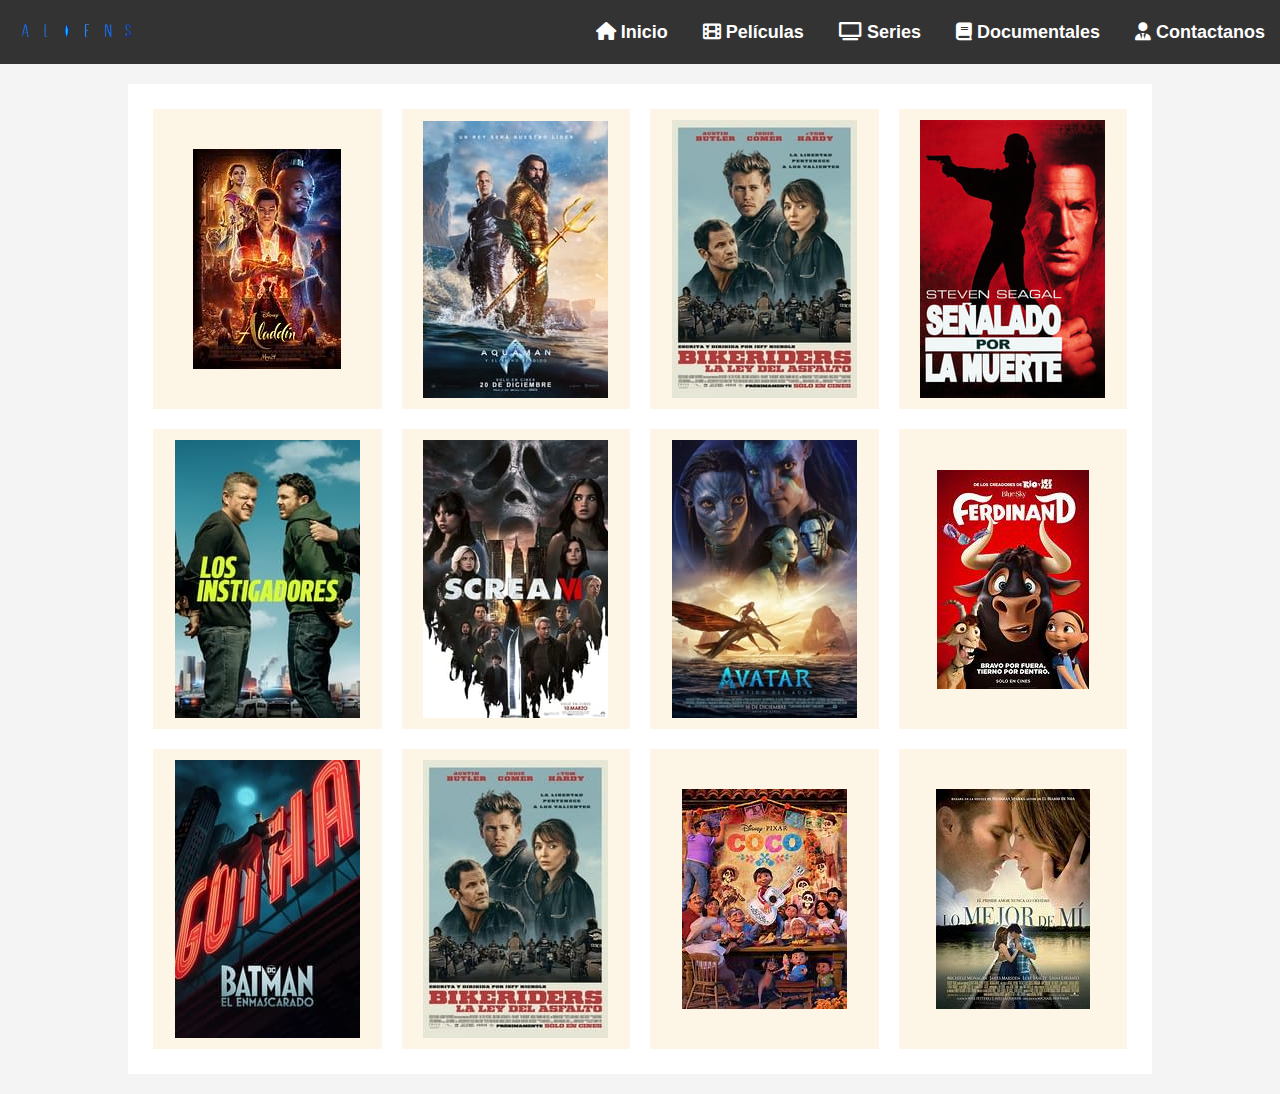
<file: index.html>
<!DOCTYPE html>
<html lang="es">
<head>
    <meta charset="UTF-8">
    <meta name="viewport" content="width=device-width, initial-scale=1.0">
    <link rel="stylesheet" href="css/estilo.css">
    <link rel="stylesheet" href="https://cdnjs.cloudflare.com/ajax/libs/font-awesome/6.0.0-beta3/css/all.min.css">

    <title>Georgetown Cinemas</title>
</head>
<body>
    <header>
        <div class="caja_logo">
            <img src="imagenes/Logo.png" alt="Logo de Georgetown Cinemas" class="logo">
        </div>

        <nav class="caja_menu">
            <ul>
                <li><a href="index.html"><i class="fa-solid fa-house"></i> Inicio</a></li>
                <li><a href="Peliculas.html"><i class="fa-solid fa-film"></i> Películas</a></li>
                <li><a href="Series.html"><i class="fa-solid fa-tv"></i> Series</a></li>
                <li><a href="Documentales.html"><i class="fa-solid fa-book"></i> Documentales</a></li>
                <li><a href="Contactanos.html"><i class="fa-solid fa-user-tie"></i> Contactanos</a></li>
            </ul>
        </nav>
        
        
        </nav>
    </header>
    
    <div class="container">
        <div class="item">
            <img src="imagenes/Peliculas/th (17).jpeg" alt="Película 1">
        </div>
        <div class="item">
            <img src="imagenes/Peliculas/d9Hv3b37ZErby79f4iqTZ8doaTp - copia.jpg" alt="Película 2">
        </div>
        <div class="item">
            <img src="imagenes/Peliculas/huPpcGEVt8GFJI9Xj4nf6cPMFqM.jpg" alt="Película 3">
        </div>
        <div class="item">
            <img src="imagenes/Peliculas/nO0PZLiOlyaLuO6t29pxMNFS5sq.jpg" alt="Película 4">
        </div>
        <div class="item">
            <img src="imagenes/Peliculas/zDWHsjfdsvZZkMWo1u1Ep7Y77FQ.jpg" alt="Película 5">
        </div>
        <div class="item">
            <img src="imagenes/Peliculas/dvvfHkEinSUWUPtJeWvxOx5hozm.jpg" alt="Película 6">
        </div>
        <div class="item">
            <img src="imagenes/Peliculas/kUAG4ZQcsNbRyiPyAr3hLdsVgAq.jpg" alt="Película 7">
        </div>
        <div class="item">
            <img src="imagenes/Peliculas/th (16).jpeg" alt="Película 8">
        </div>
        <div class="item">
            <img src="imagenes/Peliculas/erOlvUGY8PbxEYEyJPlvkS9tPBK.jpg" alt="Película 9">
        </div>
        <div class="item">
            <img src="imagenes/Peliculas/huPpcGEVt8GFJI9Xj4nf6cPMFqM.jpg" alt="Película 10">
        </div>
        <div class="item">
            <img src="imagenes/Peliculas/th (15).jpeg" alt="Película 11">
        </div>
        <div class="item">
            <img src="imagenes/Peliculas/th (18).jpeg" alt="Película 12">
        </div>
    </div>
</body>
</html>
</file>
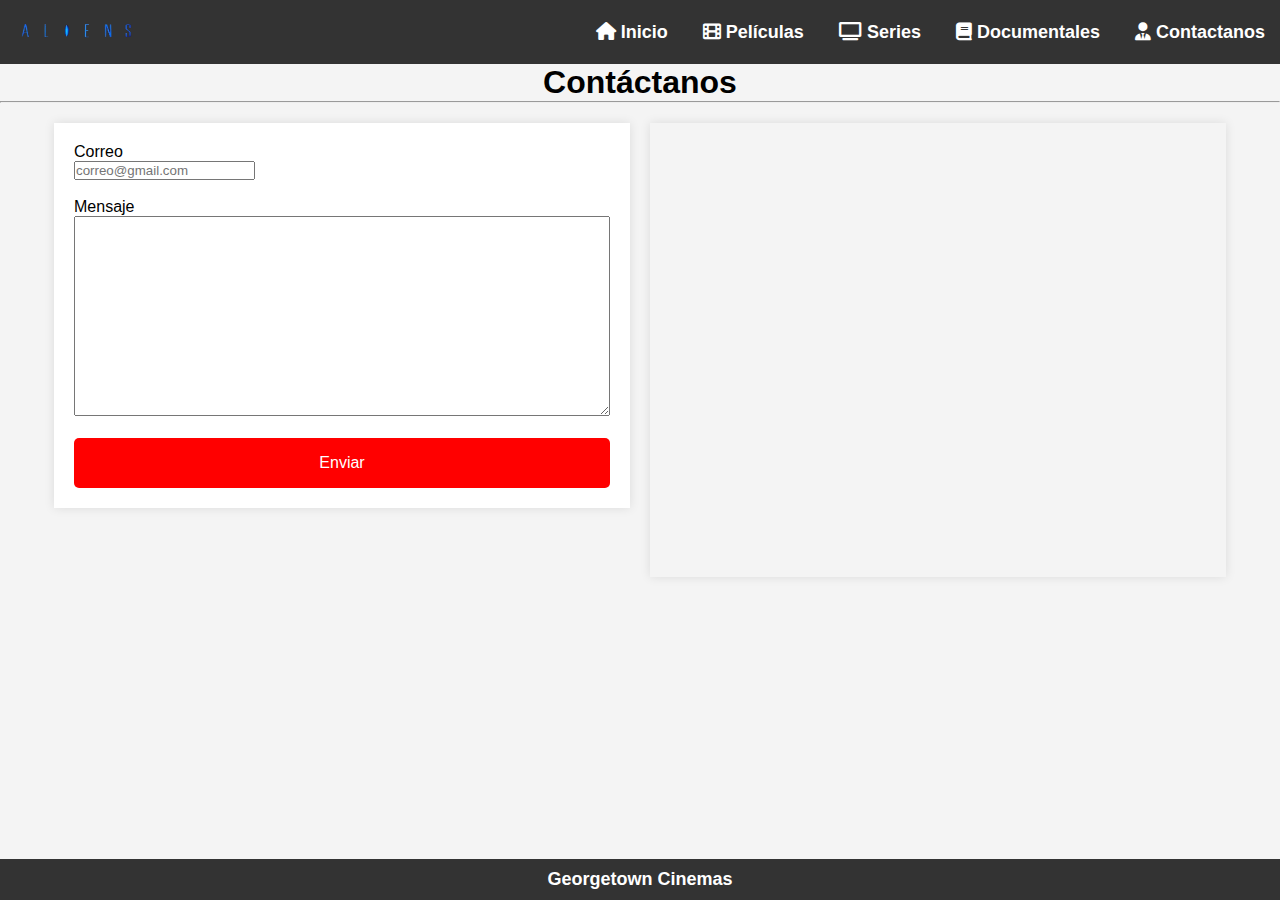
<file: Contactanos.html>
<!DOCTYPE html>
<html lang="en">
<head>
    <meta charset="UTF-8">
    <meta name="viewport" content="width=device-width, initial-scale=1.0">
    <link rel="stylesheet" href="css/estilo.css">
    <link rel="stylesheet" href="https://cdnjs.cloudflare.com/ajax/libs/font-awesome/6.0.0-beta3/css/all.min.css">
    <title>Contáctanos</title>
</head>
<body>
    <header>
        <div class="caja_logo">
            <img src="imagenes/Logo.png" alt="Logo de Georgetown Cinemas" class="logo">
        </div>
        <nav class="caja_menu">
            <ul>
                <li><a href="index.html"><i class="fa-solid fa-house"></i> Inicio</a></li>
                <li><a href="Peliculas.html"><i class="fa-solid fa-film"></i> Películas</a></li>
                <li><a href="Series.html"><i class="fa-solid fa-tv"></i> Series</a></li>
                <li><a href="Documentales.html"><i class="fa-solid fa-book"></i> Documentales</a></li>
                <li><a href="Contactanos.html"><i class="fa-solid fa-user-tie"></i> Contactanos</a></li>
            </ul>
        </nav>
    </header>

    <section class="Contactanos">
        <h1>Contáctanos</h1>
        <hr>
        <div class="form-map-container">
            <form action="" method="post" class="contact-form">
                <label for="correo">Correo</label>
                <br>
                <input type="email" id="correo" name="correo" placeholder="correo@gmail.com" required>
                <br><br>
                <label for="mensaje">Mensaje</label>
                <br>
                <textarea name="mensaje" id="mensaje" style="width: 100%; height: 200px;"></textarea>
                <br><br>
                <button type="submit" class="submit-button">Enviar</button> 
            </form>
            <section class="map-container">
                <iframe src="https://www.google.com/maps/embed?pb=!1m18!1m12!1m3!1d3976.460327416913!2d-74.08174928568589!3d4.609710943818059!2m3!1f0!2f0!3f0!3m2!1i1024!2i768!4f13.1!3m3!1m2!1s0x8e3f99d1c8cc8df7%3A0x719d80b2e8b5c4b2!2sBogotá%2C%20Colombia!5e0!3m2!1ses!2sco!4v1693099318965!5m2!1ses!2sco" width="100%" height="450" style="border:0;" allowfullscreen="" loading="lazy" referrerpolicy="no-referrer-when-downgrade"></iframe>
            </section>
        </div>
    </section>

    <footer class="footer-barra">
        <span class="footer-text">Georgetown Cinemas</span>
    </footer>
</body>
</html>
</file>
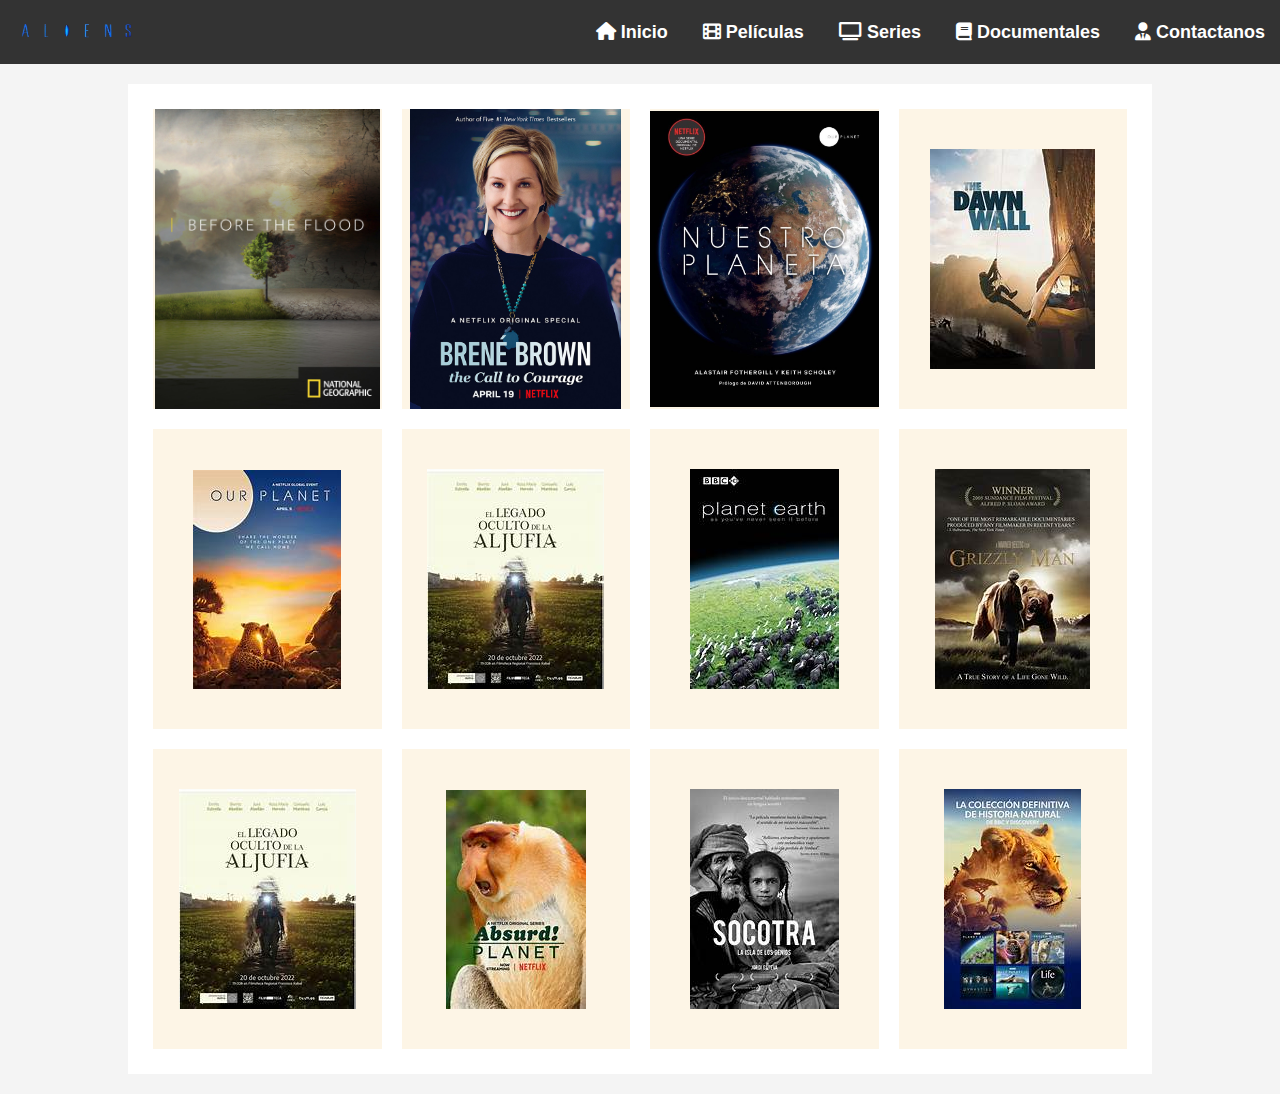
<file: Documentales.html>
<!DOCTYPE html>
<html lang="en">
<head>
    <meta charset="UTF-8">
    <meta name="viewport" content="width=device-width, initial-scale=1.0">
    <link rel="stylesheet" href="css/estilo.css">
    <link rel="stylesheet" href="https://cdnjs.cloudflare.com/ajax/libs/font-awesome/6.0.0-beta3/css/all.min.css">
    <title>Documentales</title>
</head>
<body>
    <header>
        <div class="caja_logo">
            <img src="imagenes/Logo.png" alt="Logo de Georgetown Cinemas" class="logo">
        </div>
        <nav class="caja_menu">
            <ul>
                <li><a href="index.html"><i class="fa-solid fa-house"></i> Inicio</a></li>
                <li><a href="Peliculas.html"><i class="fa-solid fa-film"></i> Películas</a></li>
                <li><a href="Series.html"><i class="fa-solid fa-tv"></i> Series</a></li>
                <li><a href="Documentales.html"><i class="fa-solid fa-book"></i> Documentales</a></li>
                <li><a href="Contactanos.html"><i class="fa-solid fa-user-tie"></i> Contactanos</a></li>
            </ul>
        </nav>
    </header>
    
    <div class="container">
        <div class="item">
            <img src="imagenes/Documentales/kyQdYMxjRKWIWZvHNLbO_91TX4lA_1nL._RI_.jpg" alt="Documentales 1">
        </div>
        <div class="item">
            <img src="imagenes/Documentales/netflix-documentales-motivadores-inspiracion-brene-brown.jpg" alt="Documentales">
        </div>
        <div class="item">
            <img src="imagenes/Documentales/documental-viajes-nuestro-planeta-793x1024.jpg" alt="Documentales">
        </div>
        <div class="item">
            <img src="imagenes/Documentales/th (3).jpeg" alt="Documentales">
        </div>
        <div class="item">
            <img src="imagenes/Documentales/th (1).jpeg" alt="Documentales">
        </div>
        <div class="item">
            <img src="imagenes/Documentales/th (9).jpeg" alt="Documentales">
        </div>
        <div class="item">
            <img src="imagenes/Documentales/th (11).jpeg" alt="Documentales">
        </div>
        <div class="item">
            <img src="imagenes/Documentales/th (10).jpeg" alt="Documentales">
        </div>
        <div class="item">
            <img src="imagenes/Documentales/th (9).jpeg" alt="Documentales">
        </div>
        <div class="item">
            <img src="imagenes/Documentales/th (12).jpeg" alt="Documentales">
        </div>
        <div class="item">
            <img src="imagenes/Documentales/th (13).jpeg" alt="Documentales">
        </div>
        <div class="item">
            <img src="imagenes/Documentales/th (14).jpeg" alt="Documentales">
        </div>
    </div>
</body>
</html>
</file>
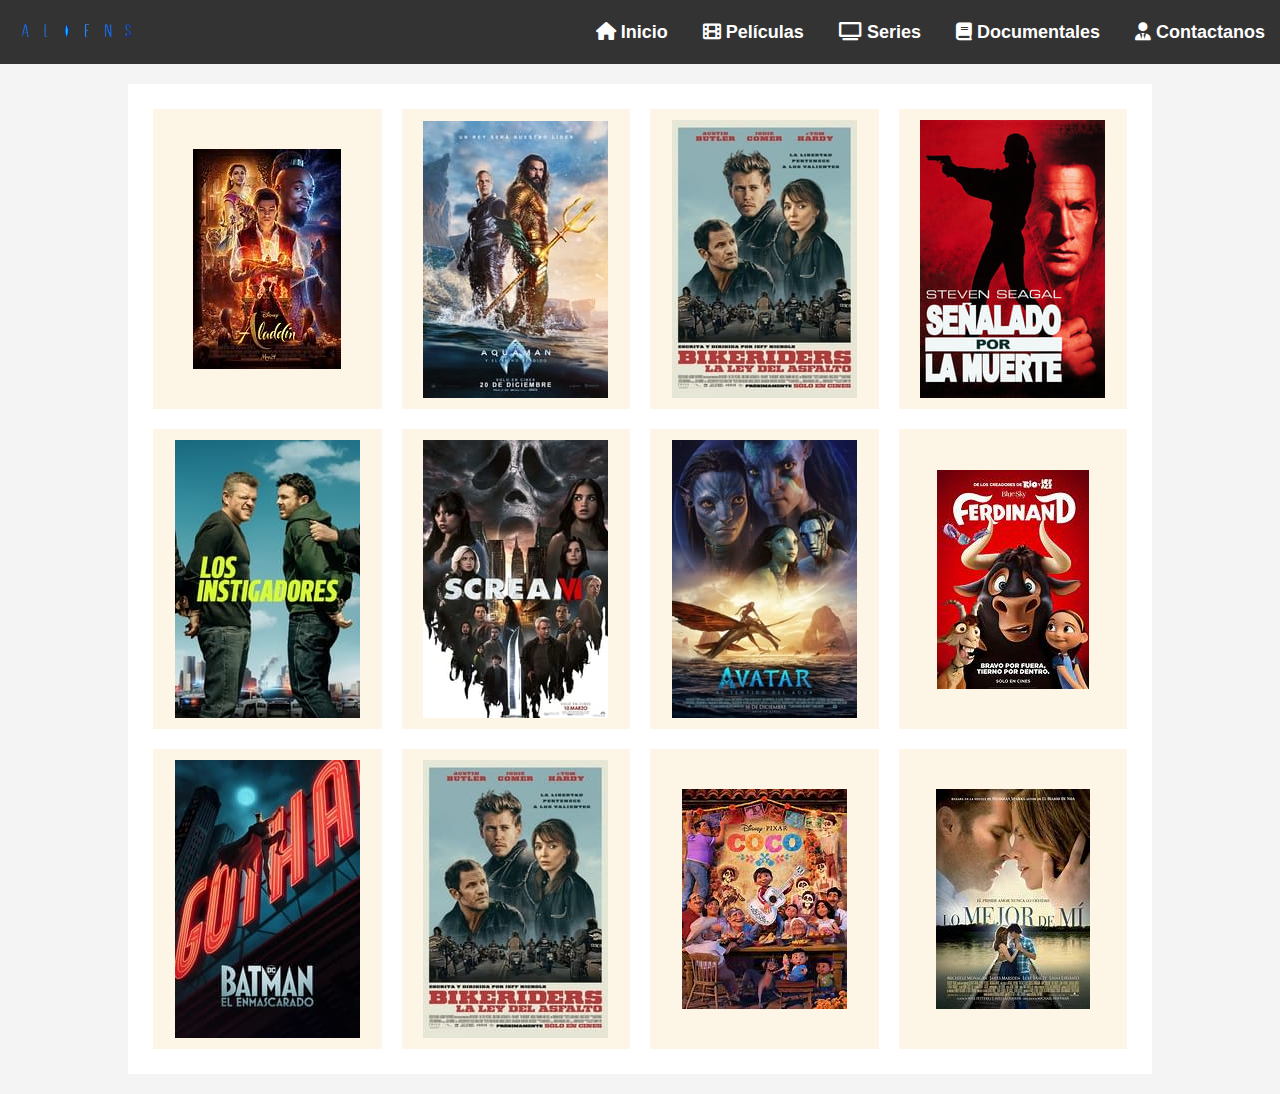
<file: Peliculas.html>
<!DOCTYPE html>
<html lang="es">
<head>
    <meta charset="UTF-8">
    <meta name="viewport" content="width=device-width, initial-scale=1.0">
    <link rel="stylesheet" href="css/estilo.css">
    <link rel="stylesheet" href="https://cdnjs.cloudflare.com/ajax/libs/font-awesome/6.0.0-beta3/css/all.min.css">
    <title>Georgetown Cinemas</title>
</head>
<body>
    <header>
        <div class="caja_logo">
            <img src="imagenes/Logo.png" alt="Logo de Georgetown Cinemas" class="logo">
        </div>
        <nav class="caja_menu">
            <ul>
                <li><a href="index.html"><i class="fa-solid fa-house"></i> Inicio</a></li>
                <li><a href="Peliculas.html"><i class="fa-solid fa-film"></i> Películas</a></li>
                <li><a href="Series.html"><i class="fa-solid fa-tv"></i> Series</a></li>
                <li><a href="Documentales.html"><i class="fa-solid fa-book"></i> Documentales</a></li>
                <li><a href="Contactanos.html"><i class="fa-solid fa-user-tie"></i> Contactanos</a></li>
            </ul>
        </nav>
    </header>
    
    <div class="container">
        <div class="item">
            <img src="imagenes/Peliculas/th (17).jpeg" alt="Película 1">
        </div>
        <div class="item">
            <img src="imagenes/Peliculas/d9Hv3b37ZErby79f4iqTZ8doaTp - copia.jpg" alt="Película 2">
        </div>
        <div class="item">
            <img src="imagenes/Peliculas/huPpcGEVt8GFJI9Xj4nf6cPMFqM.jpg" alt="Película 3">
        </div>
        <div class="item">
            <img src="imagenes/Peliculas/nO0PZLiOlyaLuO6t29pxMNFS5sq.jpg" alt="Película 4">
        </div>
        <div class="item">
            <img src="imagenes/Peliculas/zDWHsjfdsvZZkMWo1u1Ep7Y77FQ.jpg" alt="Película 5">
        </div>
        <div class="item">
            <img src="imagenes/Peliculas/dvvfHkEinSUWUPtJeWvxOx5hozm.jpg" alt="Película 6">
        </div>
        <div class="item">
            <img src="imagenes/Peliculas/kUAG4ZQcsNbRyiPyAr3hLdsVgAq.jpg" alt="Película 7">
        </div>
        <div class="item">
            <img src="imagenes/Peliculas/th (16).jpeg" alt="Película 8">
        </div>
        <div class="item">
            <img src="imagenes/Peliculas/erOlvUGY8PbxEYEyJPlvkS9tPBK.jpg" alt="Película 9">
        </div>
        <div class="item">
            <img src="imagenes/Peliculas/huPpcGEVt8GFJI9Xj4nf6cPMFqM.jpg" alt="Película 10">
        </div>
        <div class="item">
            <img src="imagenes/Peliculas/th (15).jpeg" alt="Película 11">
        </div>
        <div class="item">
            <img src="imagenes/Peliculas/th (18).jpeg" alt="Película 12">
        </div>
    </div>
</body>
</html>
</file>
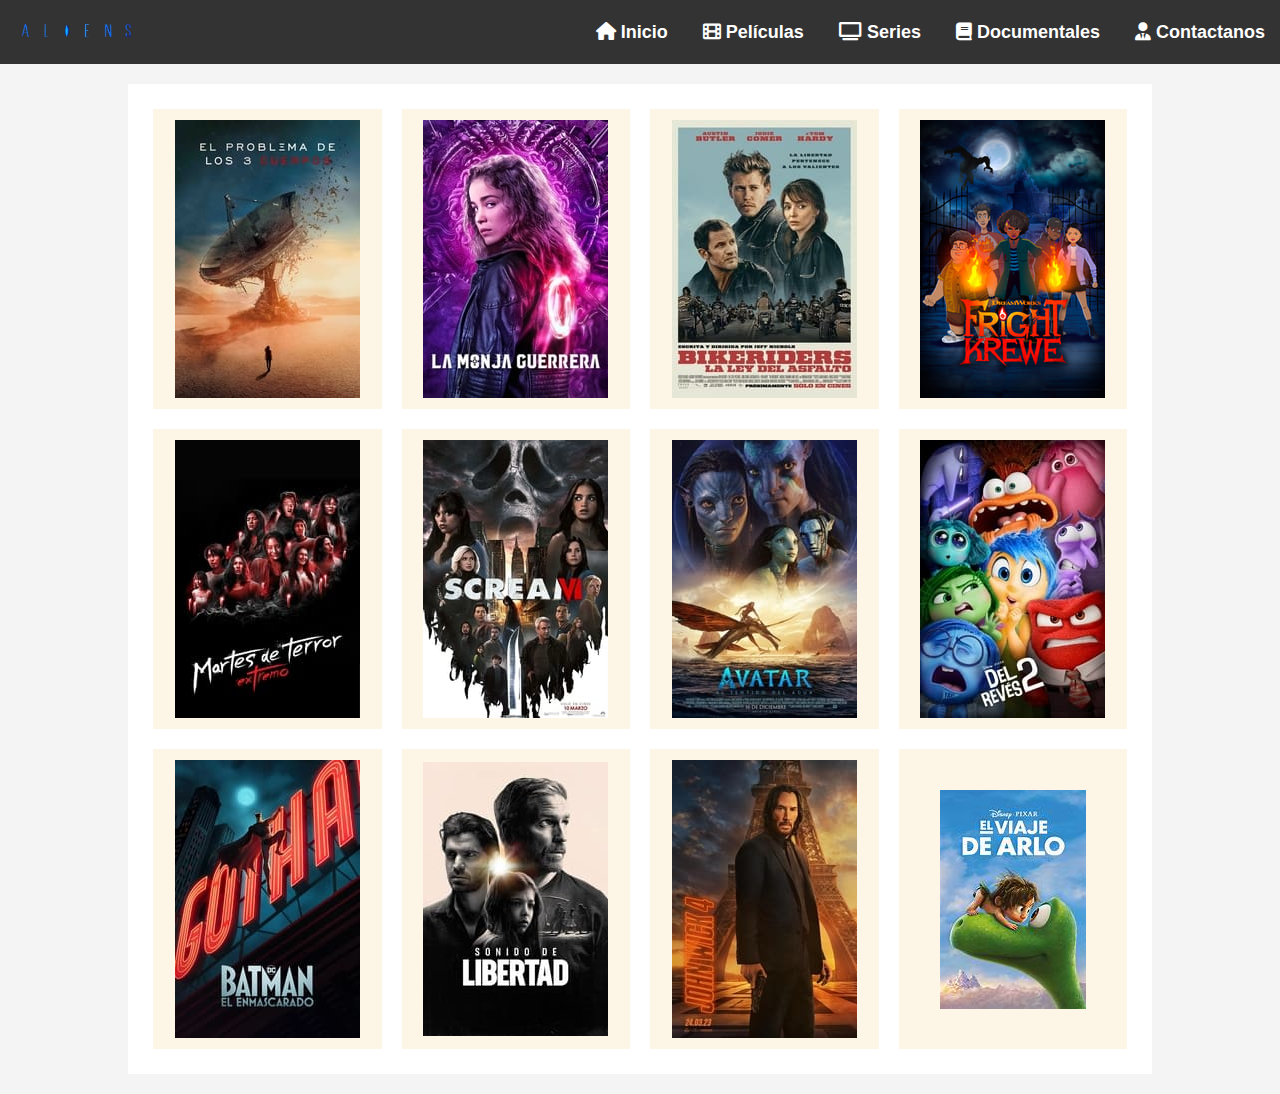
<file: Series.html>
<!DOCTYPE html>
<html lang="es">
<head>
    <meta charset="UTF-8">
    <meta name="viewport" content="width=device-width, initial-scale=1.0">
    <link rel="stylesheet" href="css/estilo.css">
    <link rel="stylesheet" href="https://cdnjs.cloudflare.com/ajax/libs/font-awesome/6.0.0-beta3/css/all.min.css">
    <title>Georgetown Cinemas</title>
</head>
<body>
    <header>
        <div class="caja_logo">
            <img src="imagenes/Logo.png" alt="Logo de Georgetown Cinemas" class="logo">
        </div>
        <nav class="caja_menu">
            <ul>
                <li><a href="index.html"><i class="fa-solid fa-house"></i> Inicio</a></li>
                <li><a href="Peliculas.html"><i class="fa-solid fa-film"></i> Películas</a></li>
                <li><a href="Series.html"><i class="fa-solid fa-tv"></i> Series</a></li>
                <li><a href="Documentales.html"><i class="fa-solid fa-book"></i> Documentales</a></li>
                <li><a href="Contactanos.html"><i class="fa-solid fa-user-tie"></i> Contactanos</a></li>
            </ul>
        </nav>
    </header>
    
    <div class="container">
        <div class="item">
            <img src="imagenes/Peliculas/6Dc9mMl083cVpNknWzALCw7JYPH.jpg" alt="Película 1">
        </div>
        <div class="item">
            <img src="imagenes/Peliculas/pbqSEQvCyQK1QDYqG8lYlpS5oan.jpg" alt="Película 2">
        </div>
        <div class="item">
            <img src="imagenes/Peliculas/huPpcGEVt8GFJI9Xj4nf6cPMFqM.jpg" alt="Película 3">
        </div>
        <div class="item">
            <img src="imagenes/Peliculas/63S6OLbrdLTi1fCh7SelF0qieAu.jpg" alt="Película 4">
        </div>
        <div class="item">
            <img src="imagenes/Peliculas/jIXIgNFwecGhdfk0axFGgWxfR9Q.jpg" alt="Película 5">
        </div>
        <div class="item">
            <img src="imagenes/Peliculas/dvvfHkEinSUWUPtJeWvxOx5hozm.jpg" alt="Película 6">
        </div>
        <div class="item">
            <img src="imagenes/Peliculas/kUAG4ZQcsNbRyiPyAr3hLdsVgAq.jpg" alt="Película 7">
        </div>
        <div class="item">
            <img src="imagenes/Peliculas/aQnbNiadeGzGSjWLaXyeNxpAUIx.jpg" alt="Película 8">
        </div>
        <div class="item">
            <img src="imagenes/Peliculas/erOlvUGY8PbxEYEyJPlvkS9tPBK.jpg" alt="Película 9">
        </div>
        <div class="item">
            <img src="imagenes/Peliculas/apxaWDCqjPrVc1v5HiKW2r10yiL (1).jpg" alt="Película 10">
        </div>
        <div class="item">
            <img src="imagenes/Peliculas/gh2bmprLtUQ8oXCSluzfqaicyrm.jpg">
        </div>
        <div class="item">
            <img src="imagenes/Peliculas/Arlo.jpeg" alt="Película 12">
        </div>
    </div>
</body>
</html>
</file>
<file: css/estilo.css>
* {
    margin: 0;
    padding: 0;
    box-sizing: border-box;
  }
  
  body {
    font-family: Arial, sans-serif;
  }
  
  header {
    background-color: #202020;
    display: flex;
    justify-content: space-between;
    align-items: center;
    padding: 5px 20px; 
  }
  
  .caja_logo {
    flex: 0 0 150px; 
  }
  
  .logo {
    width: 100%;
    max-height: 40px; 
  }
  
  .caja_menu {
    flex-grow: 1;
  }
  
  .caja_menu ul {
    list-style: none;
    display: flex;
    justify-content: flex-end;
  }
  
  .caja_menu li {
    margin-left: 20px;
  }
  
  .caja_menu a {
    text-decoration: none;
    color: white;
    font-size: 18px;
  }
  
  .container {
    background-color:white;
    width: 80%;
    height: auto;
    margin: 20px auto;
    display: grid;
    grid-template-columns: repeat(4, 1fr); 
    grid-gap: 20px;
    padding: 20px;
    border: 5px solid white; 
  }
  
  .item {
    background-color: oldlace;
    height: 300px; 
    display: flex;
    justify-content: center;
    align-items: center;
  }
  
  .item img {
    max-width: 100%;
    max-height: 100%;
    object-fit: cover;
  }

  body {
    font-family: Arial, sans-serif;
    margin: 0;
    padding: 0;
    background-color: #f4f4f4;
}

header {
    background-color: #333;
    padding: 10px 0;
}

nav ul {
    list-style-type: none;
    margin: 0;
    padding: 0;
    display: flex;
    justify-content: center;
}

nav ul li {
    margin: 0 15px;
}

nav ul li a {
    color: #fff;
    text-decoration: none;
    font-weight: bold;
}

h2 {
    text-align: center;
    color: #333;
}

.Contactanos {
    text-align: center;
}

.form-map-container {
    display: flex;
    justify-content: center;
    align-items: flex-start;
    gap: 20px; 
    margin-top: 20px;
}

.contact-form {
    background-color: #fff;
    padding: 20px;
    width: 45%; 
    box-shadow: 0px 0px 10px rgba(0, 0, 0, 0.1);
    text-align: left;
}

.map-container {
    width: 45%; 
    box-shadow: 0px 0px 10px rgba(0, 0, 0, 0.1);
}

.barra{
    width: 100%;
    height: 50%;
    background-color: #333;
    display: flex;
    justify-content: center;
    align-items: center;
}

.nombre{
    color: #fff;
    font-size: 20px;
}

.footer-barra {
    background-color: #333; 
    padding: 10px 0;
    position: fixed;
    width: 100%;
    bottom: 0;
    text-align: center;
}

.footer-text {
    color: white; 
    font-size: 18px;
    font-weight: bold;
}

.submit-button {
    width: 100%; 
    height: 50px; 
    background-color: red; 
    color: white; 
    border: none; 
    border-radius: 5px; 
    font-size: 16px; 
    cursor: pointer; 
    transition: background-color 0.3s;
}

.submit-button:hover {
    background-color: darkred; 
}
</file>
